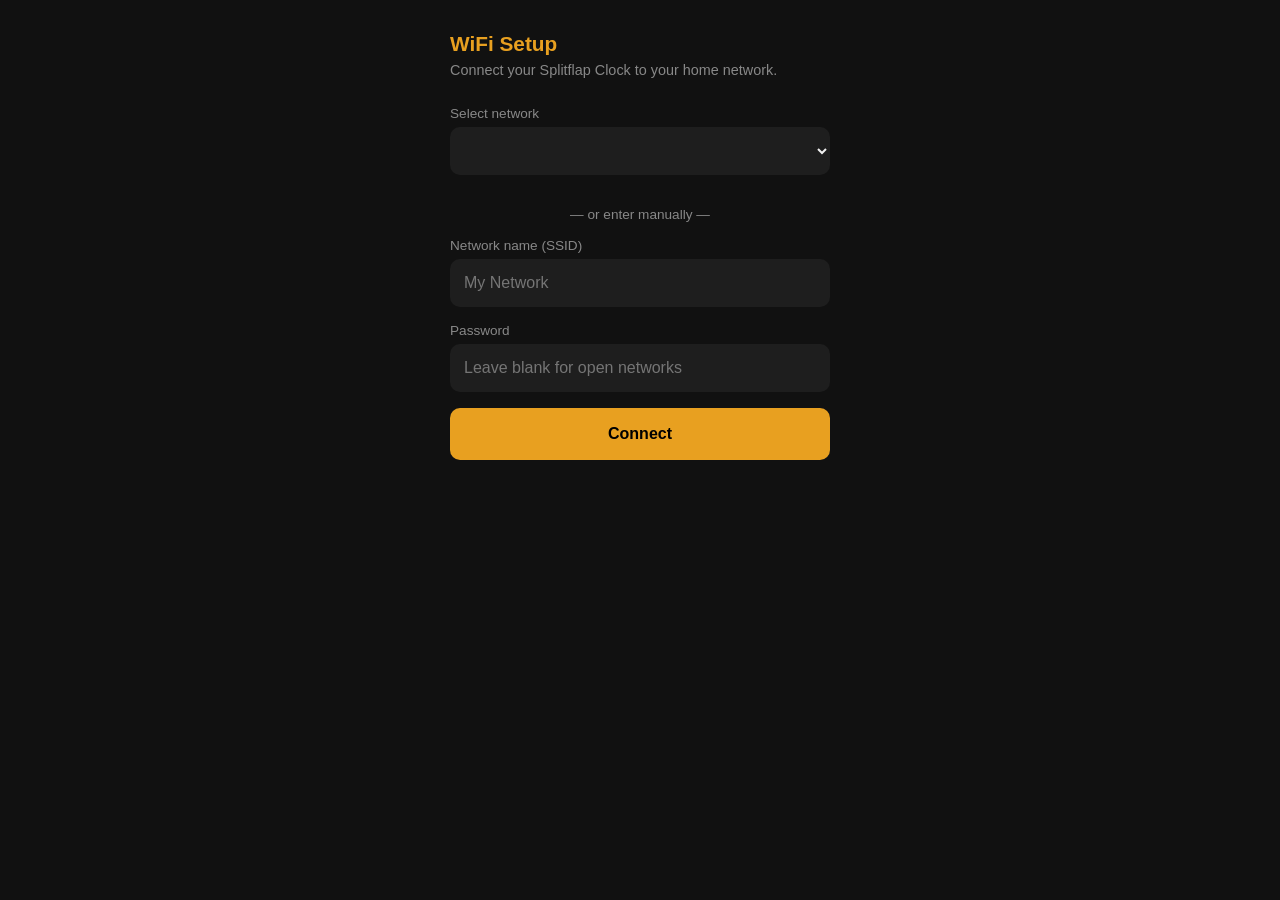
<file: provision/wifi_setup.html>
<!DOCTYPE html>
<html lang="en">
<head>
  <meta charset="UTF-8">
  <meta name="viewport" content="width=device-width, initial-scale=1">
  <title>Splitflap Clock — WiFi Setup</title>
  <style>
    :root { --accent: #e8a020; --bg: #111; --surface: #1e1e1e; --text: #f0f0f0; --dim: #888; }
    * { box-sizing: border-box; margin: 0; padding: 0; }
    body { background: var(--bg); color: var(--text); font-family: -apple-system, sans-serif;
           max-width: 420px; margin: 0 auto; padding: 32px 20px; }
    h1 { color: var(--accent); font-size: 1.3rem; margin-bottom: 6px; }
    p  { color: var(--dim); font-size: 0.9rem; margin-bottom: 28px; }
    label { display: block; font-size: 0.85rem; color: var(--dim); margin-bottom: 6px; }
    select, input[type="password"] {
      width: 100%; background: var(--surface); border: none; border-radius: 10px;
      color: var(--text); font-size: 1rem; padding: 14px; margin-bottom: 16px;
      min-height: 48px;
    }
    button {
      width: 100%; background: var(--accent); color: #000; border: none; border-radius: 10px;
      font-size: 1rem; font-weight: 700; padding: 16px; cursor: pointer; min-height: 52px;
    }
    button:active { opacity: 0.8; }
    .or { text-align: center; color: var(--dim); font-size: 0.85rem; margin: 16px 0; }
    input[type="text"] {
      width: 100%; background: var(--surface); border: none; border-radius: 10px;
      color: var(--text); font-size: 1rem; padding: 14px; margin-bottom: 16px;
      min-height: 48px;
    }
    #manual { display: none; }
  </style>
</head>
<body>
  <h1>WiFi Setup</h1>
  <p>Connect your Splitflap Clock to your home network.</p>

  <form method="POST" action="/connect">
    <label for="ssid">Select network</label>
    <select id="ssid" name="ssid" onchange="document.getElementById('manual').style.display='none'">
      <!-- NETWORK_OPTIONS -->
    </select>

    <div class="or">— or enter manually —</div>

    <label for="ssid-manual">Network name (SSID)</label>
    <input type="text" id="ssid-manual" placeholder="My Network"
           oninput="syncManual(this.value)">

    <label for="password">Password</label>
    <input type="password" id="password" name="password" placeholder="Leave blank for open networks">

    <button type="submit">Connect</button>
  </form>

  <script>
    function syncManual(val) {
      if (val) document.getElementById('ssid').value = '';
      document.getElementById('ssid').name = val ? '' : 'ssid';
      document.getElementById('ssid-manual').name = val ? 'ssid' : '';
    }
  </script>
</body>
</html>
</file>
